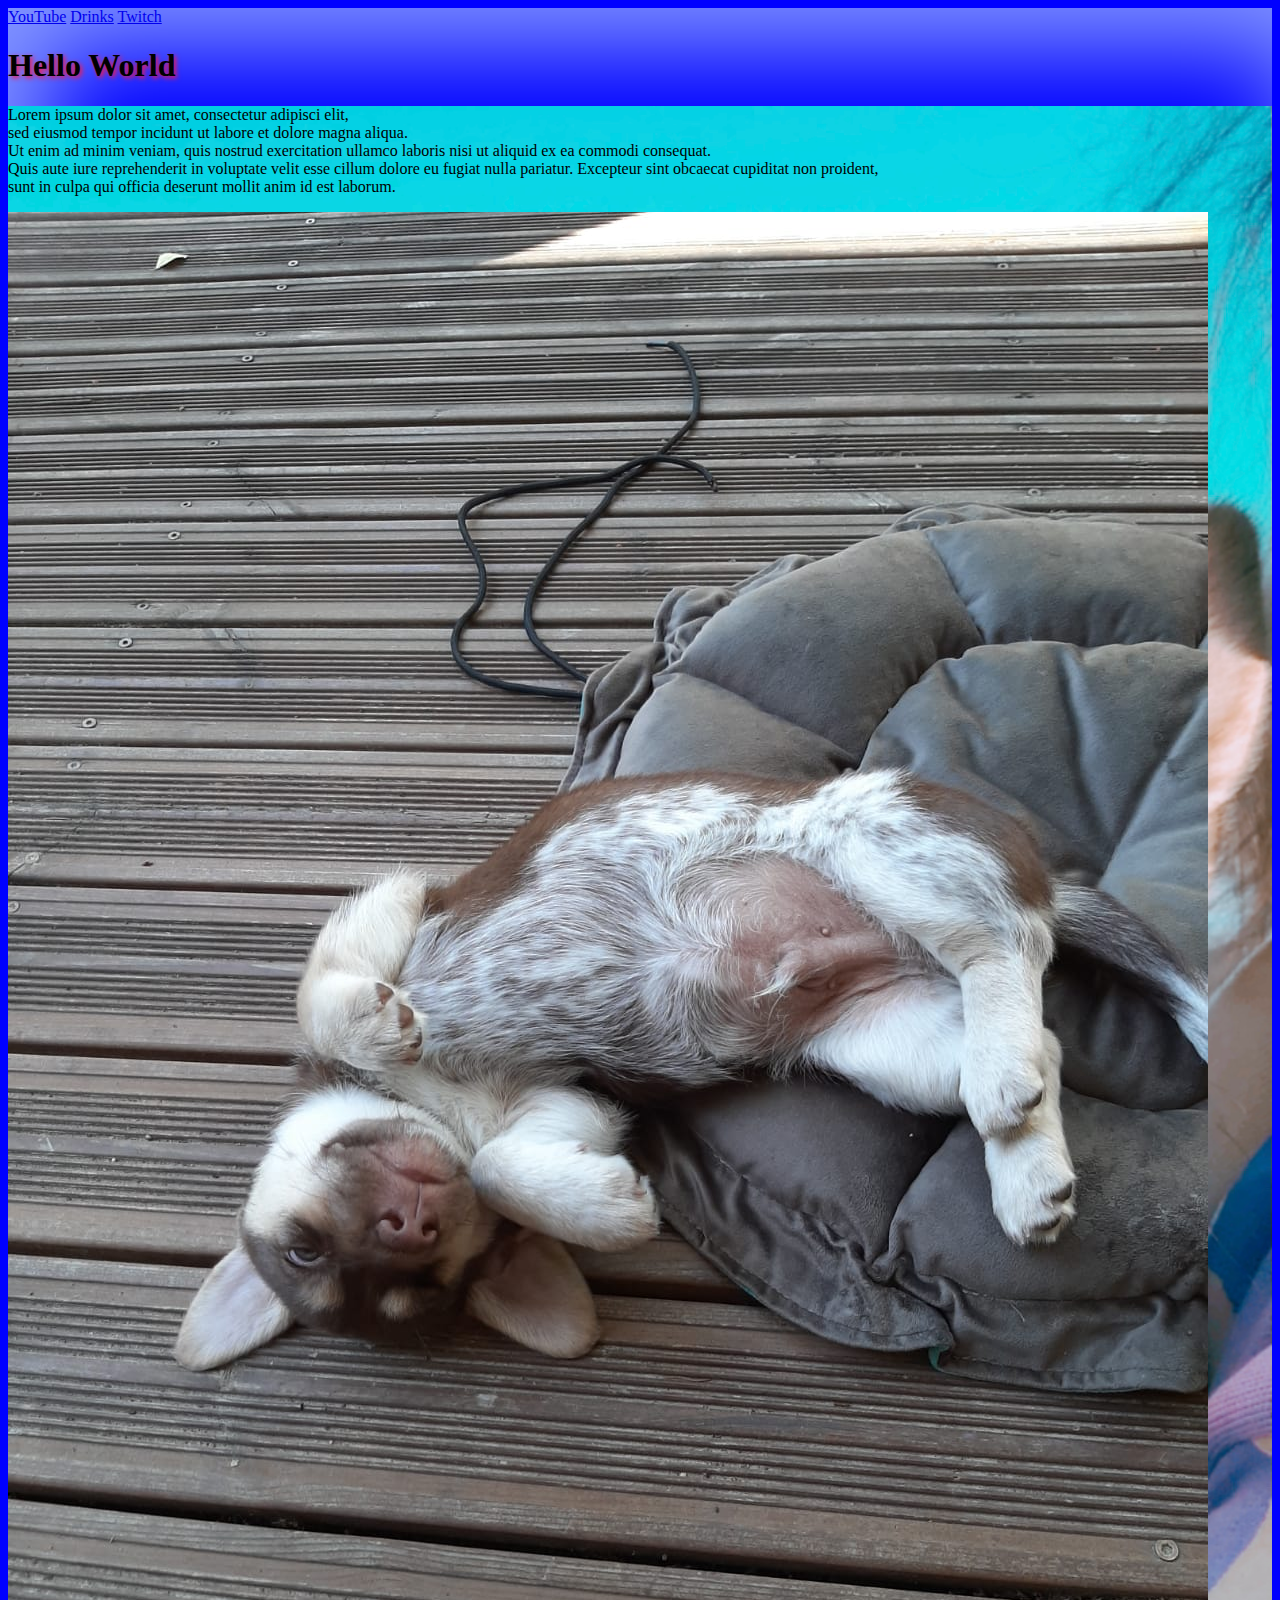
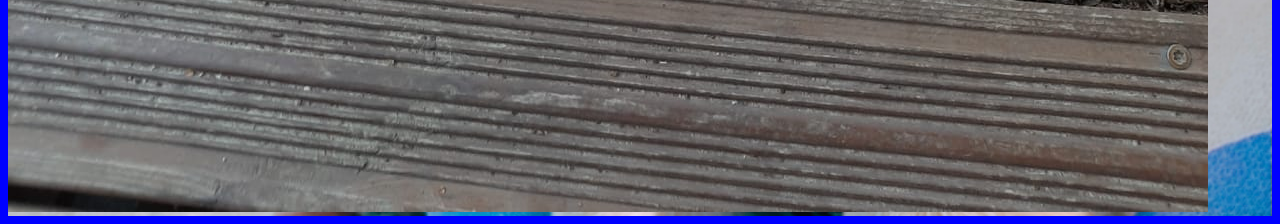
<file: advanced.html>
<!DOCTYPE html>
<html lang="fi">

<head>
    <title>11B Harjoitus</title>
    <meta charset="utf-8" />
    <meta name="viewport" content="width=device-width, initial-scale=1">
    <link rel="stylesheet" href="advanced_style.css">
</head>
<body>
<div id="boxshadow">
        <nav>
            <a href="https://www.youtube.com">YouTube</a>
            <a href="https://alko.fi">Drinks</a>
            <a href="https://twitch.tv">Twitch</a>
        </nav>
        <h1>Hello World</h1>
        <div id="advanced">
        <p>Lorem ipsum dolor sit amet, consectetur adipisci elit, <br>
            sed eiusmod tempor incidunt ut labore et dolore magna aliqua.<br>
             Ut enim ad minim veniam, quis nostrud exercitation ullamco laboris nisi ut aliquid ex ea commodi consequat.<br>
              Quis aute iure reprehenderit in voluptate velit esse cillum dolore eu fugiat nulla pariatur. Excepteur sint obcaecat cupiditat non proident,<br>
               sunt in culpa qui officia deserunt mollit anim id est laborum.</p>
               <img src="kelvin2.jpg" alt="Kelvintausta">
        </div>
</div>
</body>
</html>
</file>
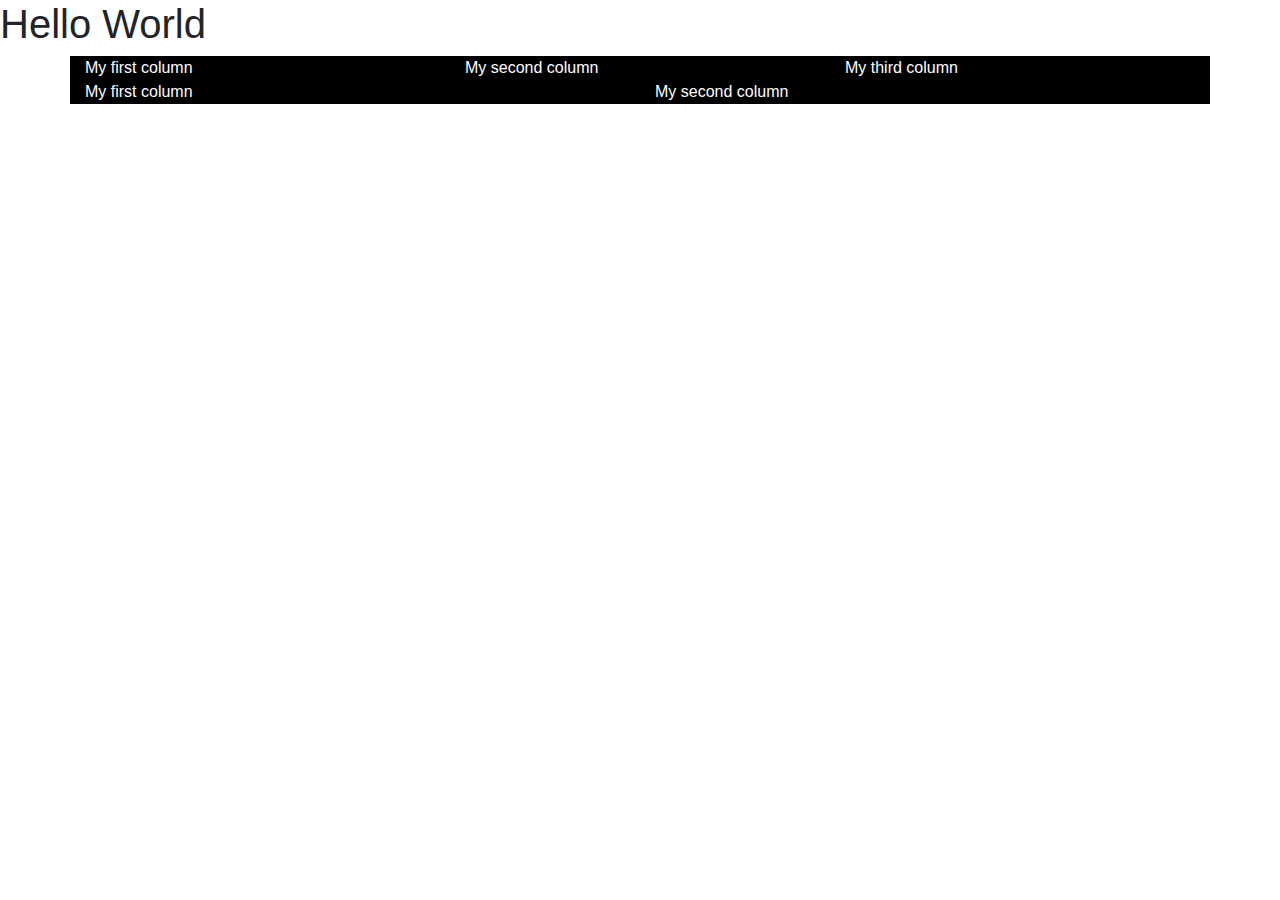
<file: boots.html>
<!DOCTYPE html>
<html lang="fi">

<head>
    <title>07B Harjoitus</title>
    <meta charset="utf-8" />
    <meta name="viewport" content="width=device-width, initial-scale=1, shrink-to-fit=no">
    <link rel="stylesheet" href="https://maxcdn.bootstrapcdn.com/bootstrap/4.0.0/css/bootstrap.min.css"
        integrity="sha384-Gn5384xqQ1aoWXA+058RXPxPg6fy4IWvTNh0E263XmFcJlSAwiGgFAW/dAiS6JXm" crossorigin="anonymous">
        <link rel="stylesheet" href="bootstrap.css">
</head>

<body>
    <h1>Hello World</h1>
    <script src="https://code.jquery.com/jquery-3.2.1.slim.min.js"
        integrity="sha384-KJ3o2DKtIkvYIK3UENzmM7KCkRr/rE9/Qpg6aAZGJwFDMVNA/GpGFF93hXpG5KkN"
        crossorigin="anonymous"></script>
    <script src="https://cdnjs.cloudflare.com/ajax/libs/popper.js/1.12.9/umd/popper.min.js"
        integrity="sha384-ApNbgh9B+Y1QKtv3Rn7W3mgPxhU9K/ScQsAP7hUibX39j7fakFPskvXusvfa0b4Q"
        crossorigin="anonymous"></script>
    <script src="https://maxcdn.bootstrapcdn.com/bootstrap/4.0.0/js/bootstrap.min.js"
        integrity="sha384-JZR6Spejh4U02d8jOt6vLEHfe/JQGiRRSQQxSfFWpi1MquVdAyjUar5+76PVCmYl"
        crossorigin="anonymous"></script>
    <div class="container">
        <div class="row">
            <div class="col-sm-4">My first column</div>
            <div class="col-sm-4">My second column</div>
            <div class="col-sm-4">My third column</div>
        </div>
        <div class="row">
            <div class="col-sm-6">My first column</div>
            <div class="col-sm-6">My second column</div>
        </div>
    </div>
</body>
</file>
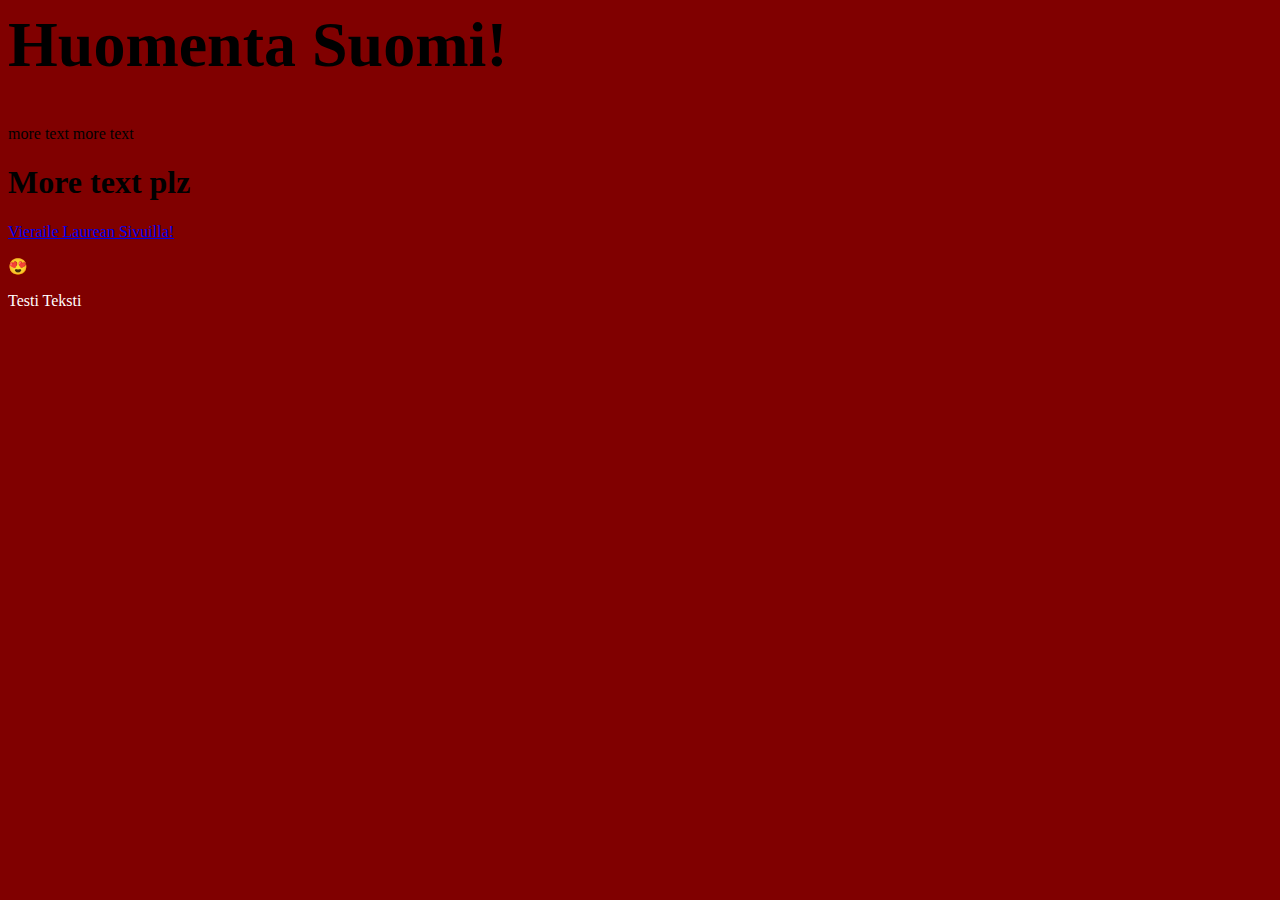
<file: index 2.html>
<h1 style="font-size: 4rem">Huomenta Suomi!</h1>
more text 
more text
<H1>More text plz</H1>
<body bgcolor="#800000">
<a href="www.laurea.fi">Vieraile Laurean Sivuilla!</a>
  <P>&#128525;</P>
<body>
  <p style="color:#FFFFFF";>Testi Teksti
</body>
</file>
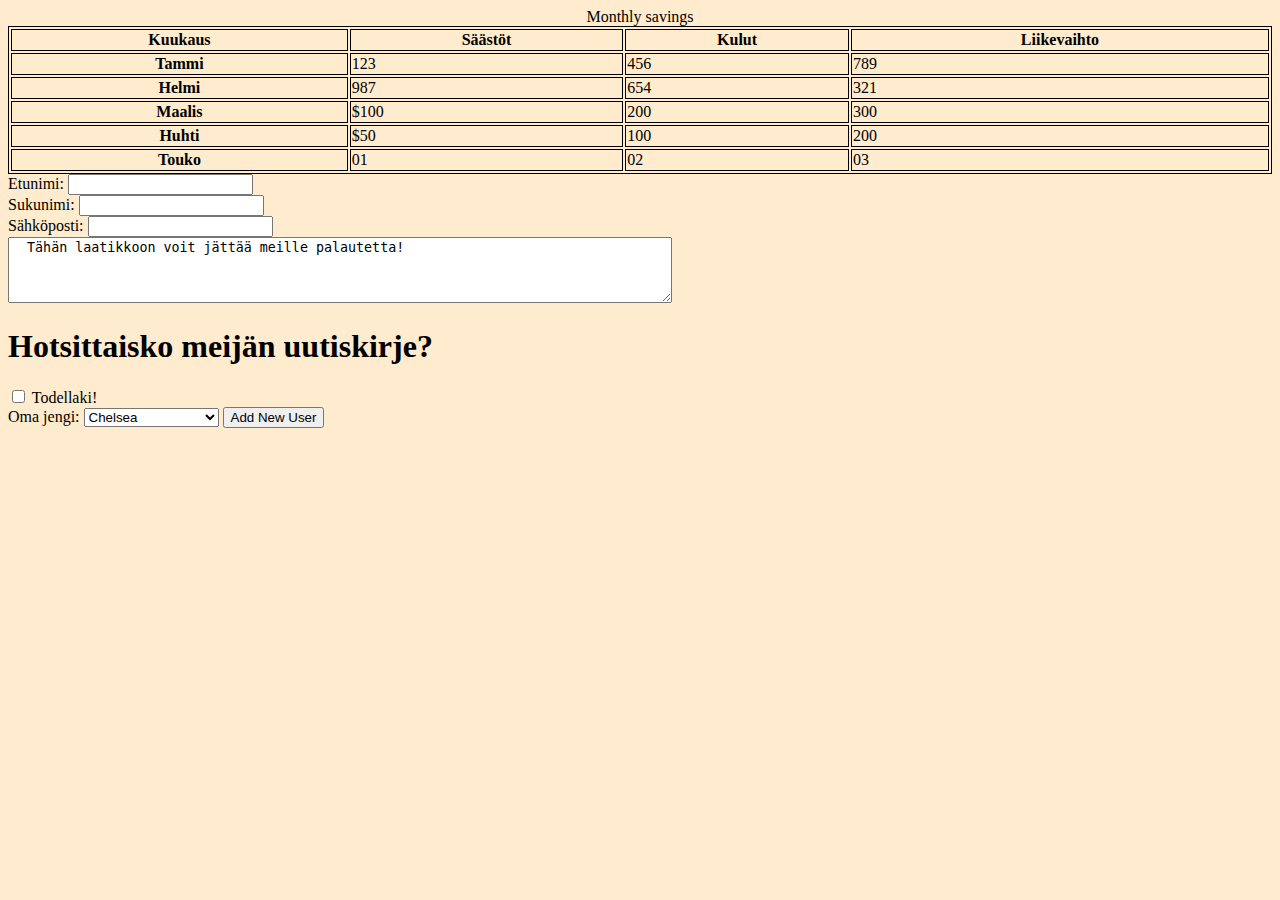
<file: tableform.html>
<!DOCTYPE html>
<html lang="fi">

<head>
    <title>10B Harjoitus</title>
    <meta charset="utf-8" />
    <meta name="viewport" content="width=device-width, initial-scale=1, shrink-to-fit=no">
    <link rel="stylesheet" href="styletable.css">
</head>

<body>
    <table style="width:100%">
        <caption>Monthly savings</caption>
        <tr>
            <th>Kuukaus</th>
            <th>Säästöt</th>
            <th>Kulut</th>
            <th>Liikevaihto</th>
        </tr>
        <tr>
            <th>Tammi</th>
            <td>123</td>
            <td>456</td>
            <td>789</td>
        </tr>
        <tr>
            <th>Helmi</th>
            <td>987</td>
            <td>654</td>
            <td>321</td>
        </tr>
        <tr>
            <th>Maalis</th>
            <td>$100</td>
            <td>200</td>
            <td>300</td>
        </tr>
        <tr>
            <th>Huhti</th>
            <td>$50</td>
            <td>100</td>
            <td>200</td>
        </tr>
        <tr>
            <th>Touko</th>
            <td>01</td>
            <td>02</td>
            <td>03</td>
        </tr>
    </table>
    <form action="https://www.w3schools.com/action_page.php">
        Etunimi: <input type="text" name="first_name" required />
        <br>
        Sukunimi: <input type="text" name="last_name" required />
        <br>
        Sähköposti: <input type="email" name="email" required />
        <br>
        <label for="w3review"></label>
        <textarea id="w3review" name="w3review" rows="4" cols="80">
  Tähän laatikkoon voit jättää meille palautetta!
  </textarea>
        <br>
        <h1>Hotsittaisko meijän uutiskirje?</h1>
        <input type="checkbox" id="newsletter" name="newsletter" value="newsletter">
        <label for="newsletter">Todellaki!</label><br>
        <label for="teams">Oma jengi:</label>
        <select name="teams" id="teams">
          <option value="chelsea">Chelsea</option>
          <option value="manunited">Man United</option>
          <option value="arsenal">Arsenal</option>
          <option value="tottenham">Tottenham Hotspur</option>
        </select>
        <input type="submit" value="Add New User">
    </form>
</body>

</html>
</file>
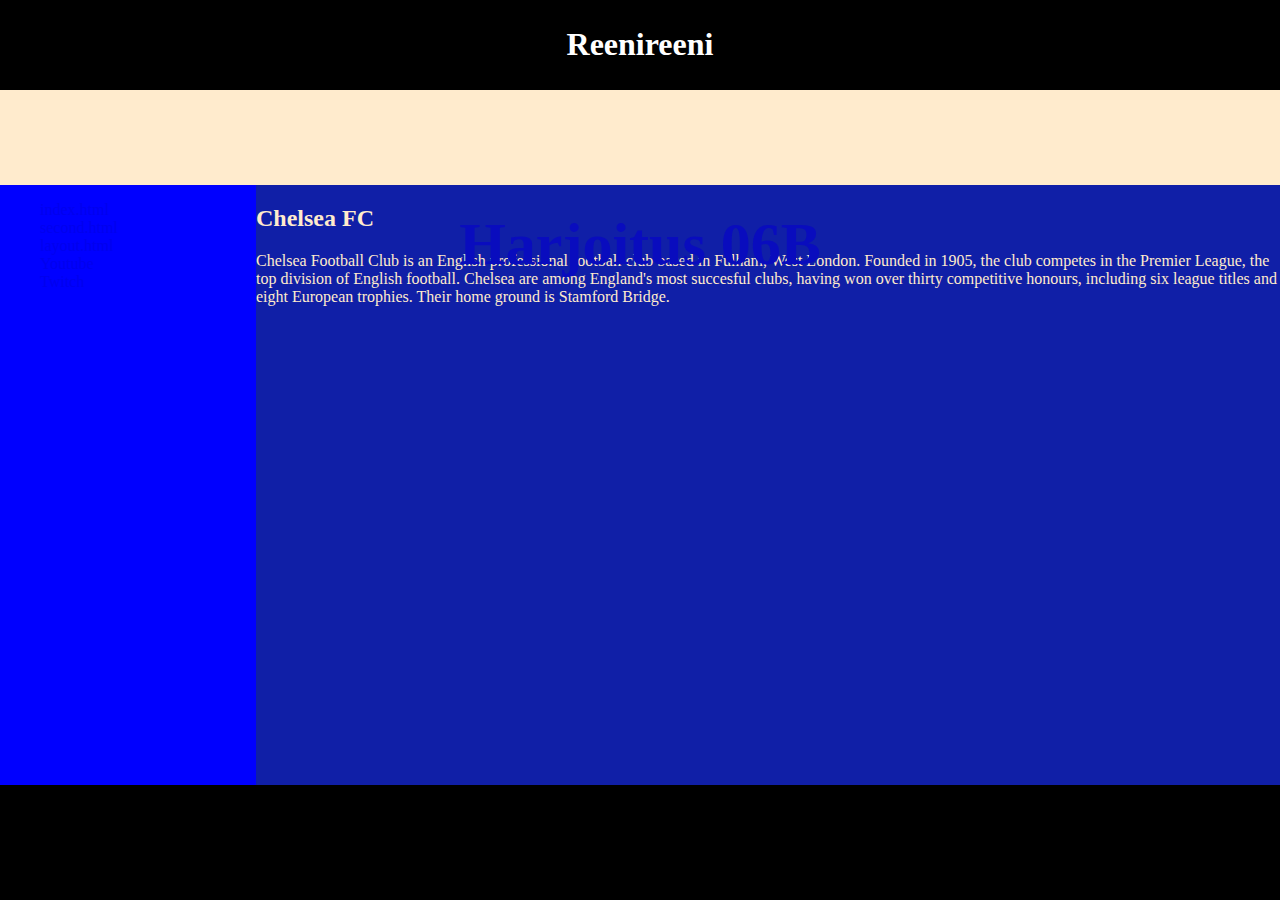
<file: third.html>
<!DOCTYPE html>
<html lang="fi">
    <head>
        <title>06B Harjoitus</title>
        <link rel="stylesheet" href="stylesheet.css">
        <meta charset="utf-8"/>
    </head>

    <body>
        <h1 class="h1seko">Reenireeni</h1>
        <header>
        <h1 class="h1">Harjoitus 06B</h1>
        </header>
        <nav>
            <ul>
                <li><a href="index.html">index.html</a></li>
                <li><a href="second.html">second.html</a></li>
                <li><a href="layout.html">layout.html</a></li>
                <li><a href="https://www.youtube.com" target="_blank">Youtube</a></li>
                <li><a href="https://www.twitch.tv" target="_blank">Twitch</a></li>
            </ul> 
        </nav>
    <section>
    <h2 class="h2">Chelsea FC</h2>
    <p class="p1">Chelsea Football Club is an English professional football club based in Fulham, West London.
    Founded in 1905, the club competes in the Premier League, the top division of English football. Chelsea are among
    England's most succesful clubs, having won over thirty competitive honours, including six league titles and eight European trophies.
    Their home ground is Stamford Bridge.
    </p>
</section>
    </body>
</html>
</file>
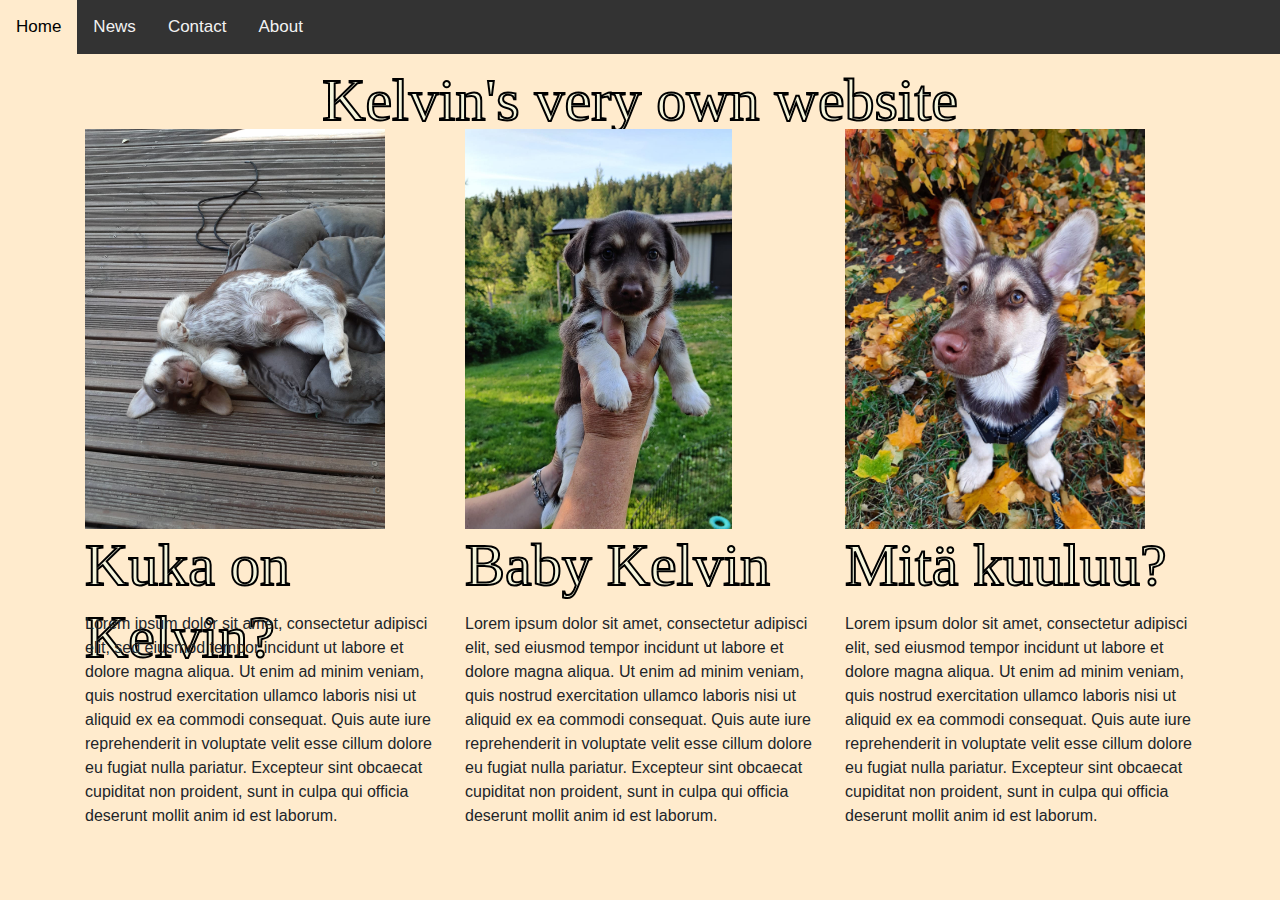
<file: wframe.html>
<!DOCTYPE html>
<html lang="fi">

<head>
    <title>08B Harjoitus</title>
    <meta charset="utf-8" />
    <meta name="viewport" content="width=device-width, initial-scale=1, shrink-to-fit=no">
    <link rel="stylesheet" href="https://maxcdn.bootstrapcdn.com/bootstrap/4.0.0/css/bootstrap.min.css"
        integrity="sha384-Gn5384xqQ1aoWXA+058RXPxPg6fy4IWvTNh0E263XmFcJlSAwiGgFAW/dAiS6JXm" crossorigin="anonymous">
    <link rel="stylesheet" href="wframe.css">
</head>

<body>
    <script src="https://code.jquery.com/jquery-3.2.1.slim.min.js"
        integrity="sha384-KJ3o2DKtIkvYIK3UENzmM7KCkRr/rE9/Qpg6aAZGJwFDMVNA/GpGFF93hXpG5KkN"
        crossorigin="anonymous"></script>
    <script src="https://cdnjs.cloudflare.com/ajax/libs/popper.js/1.12.9/umd/popper.min.js"
        integrity="sha384-ApNbgh9B+Y1QKtv3Rn7W3mgPxhU9K/ScQsAP7hUibX39j7fakFPskvXusvfa0b4Q"
        crossorigin="anonymous"></script>
    <script src="https://maxcdn.bootstrapcdn.com/bootstrap/4.0.0/js/bootstrap.min.js"
        integrity="sha384-JZR6Spejh4U02d8jOt6vLEHfe/JQGiRRSQQxSfFWpi1MquVdAyjUar5+76PVCmYl"
        crossorigin="anonymous"></script>
    <div class="topnav">
        <a class="active" href="index.html">Home</a>
        <a href="02.html">News</a>
        <a href="03.html">Contact</a>
        <a href="#about">About</a>
    </div>
    <header>
        <h1>Kelvin's very own website</h1>
    </header>
    <div class="container">
        <div class="row">
            <div class="col-sm-4"><img src="kelvin2.jpg" alt="Kelvin nyt">
                <h1>Kuka on Kelvin?</h1>
                <p>Lorem ipsum dolor sit amet, consectetur adipisci elit,
                    sed eiusmod tempor incidunt ut labore et dolore magna aliqua.
                    Ut enim ad minim veniam, quis nostrud exercitation ullamco laboris nisi ut aliquid ex ea commodi
                    consequat.
                    Quis aute iure reprehenderit in voluptate velit esse cillum dolore eu fugiat nulla pariatur.
                    Excepteur sint obcaecat cupiditat non proident, sunt in culpa qui officia deserunt mollit anim id
                    est laborum.
                </p>
            </div>
            <div class="col-sm-4"><img src="KelvinBaby.jpg" alt="Kelvin vauvana">
                <h1>Baby Kelvin</h1>
                <p>Lorem ipsum dolor sit amet, consectetur adipisci elit,
                    sed eiusmod tempor incidunt ut labore et dolore magna aliqua.
                    Ut enim ad minim veniam, quis nostrud exercitation ullamco laboris nisi ut aliquid ex ea commodi
                    consequat.
                    Quis aute iure reprehenderit in voluptate velit esse cillum dolore eu fugiat nulla pariatur.
                    Excepteur sint obcaecat cupiditat non proident, sunt in culpa qui officia deserunt mollit anim id
                    est laborum.
                </p>
            </div>
            <div class="col-sm-4"><img src="KelvinToday.jpg" alt="Kelvin tänään">
                <h1>Mitä kuuluu?</h1>
                <p>Lorem ipsum dolor sit amet, consectetur adipisci elit,
                    sed eiusmod tempor incidunt ut labore et dolore magna aliqua.
                    Ut enim ad minim veniam, quis nostrud exercitation ullamco laboris nisi ut aliquid ex ea commodi
                    consequat.
                    Quis aute iure reprehenderit in voluptate velit esse cillum dolore eu fugiat nulla pariatur.
                    Excepteur sint obcaecat cupiditat non proident, sunt in culpa qui officia deserunt mollit anim id
                    est laborum.
                </p>
            </div>
        </div>
    </div>
</body>
</file>
<file: advanced_style.css>
body {
    background-color: blue; 
}
@media only screen and (max-width: 800px) {
    body {
      background-color: rgb(15, 15, 15);
      color: red;
    }
  }
h1 {
    text-shadow: 2px 2px 5px #FF1443;
}
#advanced {
    background-image: url(kelvin.jpg);
    background-size: cover;
}
#boxshadow {
box-shadow: inset 30px 30px 100px 10px #879BFF;
}
a:hover {
    color: hsl(36,100%,50%);
    transition: 2s;
}
img {
    max-width: 100%;
    height: auto;
}
</file>
<file: styletable.css>
table, th, td {
    border: 1px solid black;
  }
  caption {
      display: table-caption;
      text-align: center;
  }
body {
    background-color: blanchedalmond;
}
</file>
<file: stylesheet.css>
div.vilu {
    background: rgb(161, 23, 23);
    color: #1c438a;
    border: dotted 2px;  
    width: 100px;
    height: 100px;
}
.h1seko {
    color: white;
    padding: 5px;
    text-align: center;
}
.h1 {
    font-size: 60px;
    color: rgb(9, 12, 190);
    padding: 10px;
    background-color: blanchedalmond;
    border-radius: 8px;
    margin: 100px;
}
.h2 {
    color: blanchedalmond;
}
.p1 {
    color: blanchedalmond;
}
.p {
    font-size: 60px;
    color: blanchedalmond;
    padding: 10px;
    background-color: blanchedalmond;
    border-radius: 8px;
    margin: 100px;
}
.ul {
    list-style-type: square;
}
.ol {
    list-style-type: lower-alpha;
}
body {
        margin-left: auto;
        margin-right: auto;
        background-color: black;
}
img {
    height: 100px;
}
header {
    text-align: center;
    padding-block: 10px;
    font-size: 20px;
    background-color: blanchedalmond;
    height: 75px;
}
nav {
    background-color: blue;
    width: 20%;
    height: 600px;
    float: left;
}
section {
    width: 80%;
    height: 600px;
    float: left;
    background-color: rgb(16, 31, 167);
}
nav ul {
    list-style-type: none;
    float: left;
}
nav a {
    float: left;
    text-decoration: none;
}
a:hover {
    background-color: red;
}
.row {

}
.container {
    
}
</file>
<file: wframe.css>
.row {

}
.container {
    
}
h1 {
    color: white;
    height: 75px;
    font-size: 60px;
    font-family: brush script mt, cursive;
    color: beige;
    -webkit-text-stroke: 2px black;
}
div.vilu {
    background: rgb(161, 23, 23);
    color: #1c438a;
    border: dotted 2px;  
    width: 100px;
    height: 100px;
}
.h1seko {
    color: white;
    padding: 5px;
    text-align: center;
}
.h1 {
    font-size: 45px;
    color: rgb(9, 12, 190);
    padding: 10px;
    background-color: blanchedalmond;
    border-radius: 8px;
    margin: 100px;
}
.h2 {
    color: blanchedalmond;
}
.p1 {
    color: blanchedalmond;
}
.p {
    font-size: 60px;
    color: blanchedalmond;
    padding: 10px;
    background-color: blanchedalmond;
    border-radius: 8px;
    margin: 100px;
}
.ul {
    list-style-type: square;
}
.ol {
    list-style-type: lower-alpha;
}
body {
        margin-left: auto;
        margin-right: auto;
        background-color: blanchedalmond;
}
.body1 {
    margin-left: auto;
    margin-right: auto;
    background-color: blanchedalmond;
    background: url(kelvin.jpg) no-repeat center center fixed;
    -webkit-background-size: cover;
    -moz-background-size: cover;
    -o-background-size: cover;
    background-size: cover;
}
img {
    height: 400px;
}

header {
    text-align: center;
    padding-block: 10px;
    font-size: 60px;
    background-color: blanchedalmond;
    height: 75px;
}
.nav {
    background-color: blue;
    width: 20%;
    height: 600px;
    float: left;
}
section {
    width: 80%;
    height: 600px;
    float: left;
    background-color: rgb(16, 31, 167);
}
nav ul {
    list-style-type: none;
    float: left;
}
nav a {
    float: left;
    text-decoration: none;
}
a:hover {
    background-color: red;
}

* { box-sizing: border-box; }
.topnav {
    overflow: hidden;
    background-color: #333;
  }
  
  .topnav a {
    float: left;
    color: #f2f2f2;
    text-align: center;
    padding: 14px 16px;
    text-decoration: none;
    font-size: 17px;
  }
  
  .topnav a:hover {
    background-color: #ddd;
    color: black;
  }
  
  .topnav a.active {
    background-color: blanchedalmond;
    color: black;
  }
</file>
